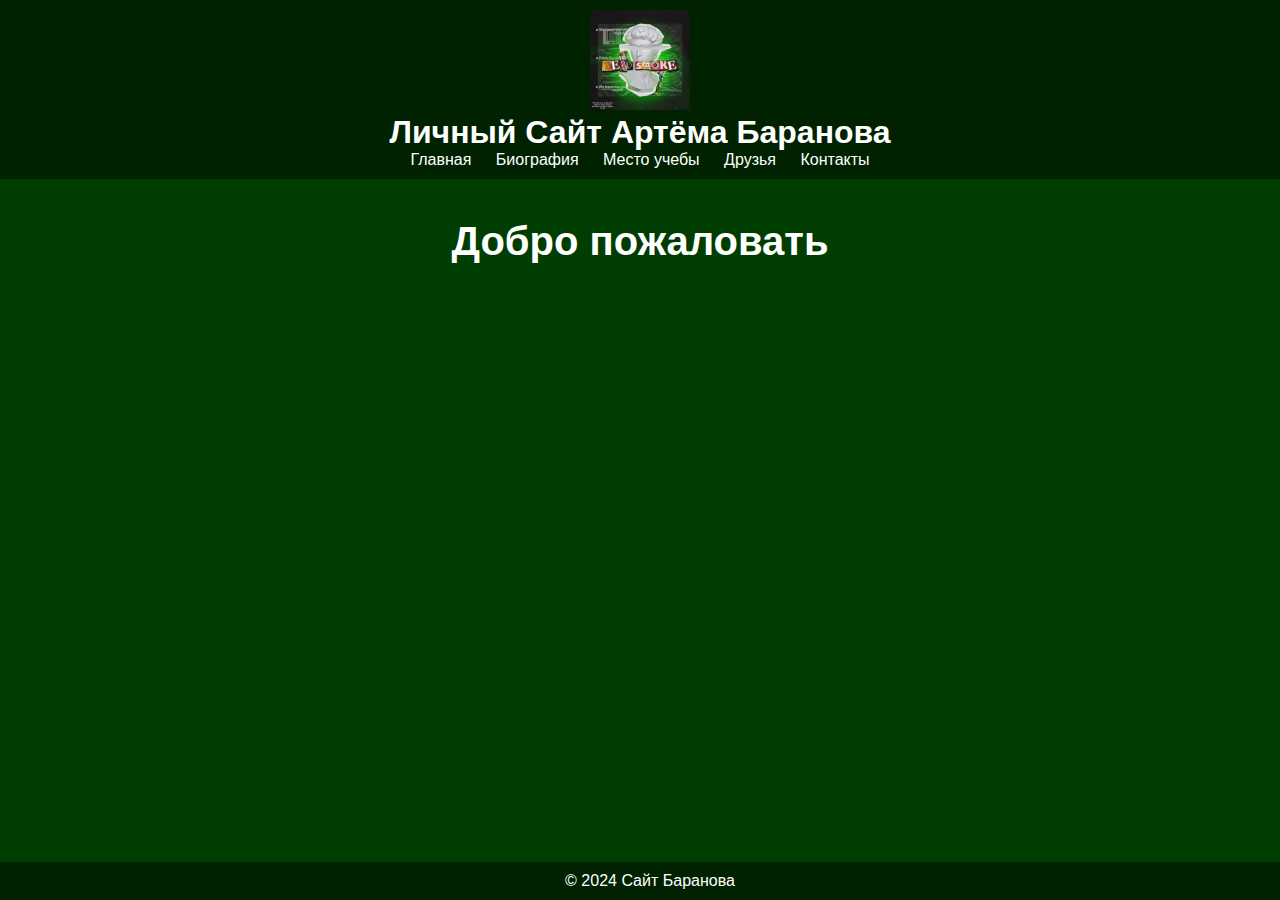
<file: index.html>
<!DOCTYPE html>
<html lang="ru">
<head>
    <meta charset="UTF-8">
    <meta name="viewport" content="width=device-width, initial-scale=1.0">
    <title>Главная</title>
    <style>
        body {
            font-family: Arial, sans-serif;
            background-color: #003d00; /* Темнозеленый фон */
            color: #ffffff;
            margin: 0;
            padding: 0;
        }
        header {
            background-color: #002200;
            padding: 10px;
            text-align: center;
        }
        header img {
            width: 100px; /* Размер фото */
            height: auto;
        }
        header h1 {
            margin: 0;
        }
        nav ul {
            list-style-type: none;
            padding: 0;
            margin: 0;
        }
        nav ul li {
            display: inline;
            margin: 0 10px;
        }
        nav ul li a {
            color: #ffffff;
            text-decoration: none;
        }
        .container {
            padding: 20px;
            text-align: center;
        }
        footer {
            background-color: #002200;
            text-align: center;
            padding: 10px;
            position: fixed;
            width: 100%;
            bottom: 0;
        }
        h2 {
            font-size: 2.5em; /* Размер заголовка */
            margin: 20px 0;
        }
    </style>
</head>
<body>
    <header>
        <img src="deadsmoke.jpg" alt="Фон сайта">
        <h1>Личный Сайт Артёма Баранова</h1>
        <nav>
            <ul>
                <li><a href="index.html">Главная</a></li>
                <li><a href="biography.html">Биография</a></li>
                <li><a href="education.html">Место учебы</a></li>
                <li><a href="friends.html">Друзья</a></li>
                <li><a href="contacts.html">Контакты</a></li> <!-- Новая вкладка -->
            </ul>
        </nav>
    </header>
    <div class="container">
        <!-- Главная страница -->
        <h2>Добро пожаловать</h2>
    </div>
    <footer>
        &copy; 2024 Сайт Баранова
    </footer>
</body>
</html>
</file>
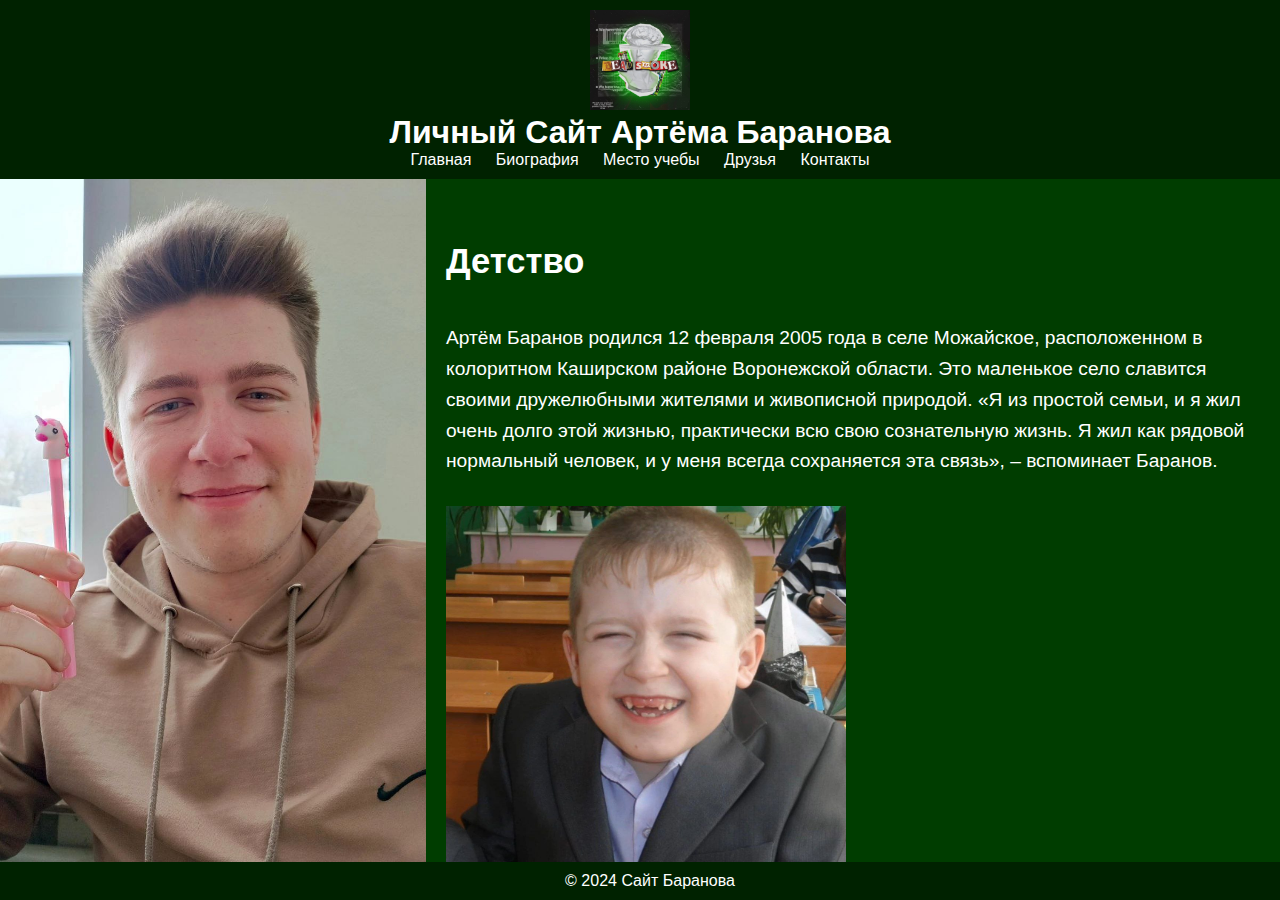
<file: biography.html>
<!DOCTYPE html>
<html lang="ru">
<head>
    <meta charset="UTF-8">
    <meta name="viewport" content="width=device-width, initial-scale=1.0">
    <title>Биография</title>
    <style>
        body {
            font-family: Arial, sans-serif;
            background-color: #003d00; /* Темно-зеленый фон */
            color: #ffffff;
            margin: 0;
            padding: 0;
            height: 100vh;
            overflow: hidden; /* Убираем прокрутку для всего документа */
            display: flex;
            flex-direction: column;
        }
        header {
            background-color: #002200;
            padding: 10px;
            text-align: center;
        }
        header img {
            width: 100px; /* Размер фото */
            height: auto;
        }
        header h1 {
            margin: 0;
        }
        nav ul {
            list-style-type: none;
            padding: 0;
            margin: 0;
        }
        nav ul li {
            display: inline;
            margin: 0 10px;
        }
        nav ul li a {
            color: #ffffff;
            text-decoration: none;
        }
        .container {
            display: flex;
            flex: 1;
            overflow: hidden; /* Убираем горизонтальную прокрутку */
        }
        .left-side {
            width: 35%; /* Левая сторона занимает 50% */
            background-image: url('baranov.jpg'); /* Фото Артёма Баранова */
            background-size: cover;
            background-position: center;
            background-repeat: no-repeat;
            box-sizing: border-box;
        }
        .right-side {
            width: 70%; /* Правая сторона занимает 50% */
            padding: 20px; /* Уменьшил отступы для текста */
            overflow-y: auto; /* Прокрутка только по вертикали для правой части */
            background-color: #003d00; /* Темно-зеленый фон для правой части */
            color: #ffffff;
            font-size: 1.2em; /* Увеличенный размер текста */
            line-height: 1.6; /* Увеличенный интервал для читабельности */
            box-sizing: border-box;
        }
        footer {
            background-color: #002200;
            text-align: center;
            padding: 10px;
            position: relative;
            width: 100%;
        }
        h2 {
            font-size: 2.7em; /* Увеличенный размер заголовка */
            margin: 20px 0;
        }
        h3 {
            font-size: 1.8em; /* Увеличенный размер подзаголовка */
        }
        h4 {
            font-size: 1.5em; /* Размер заголовка для YouTube */
            margin: 20px 0 10px; /* Отступы для заголовка */
        }
        .blink {
            animation: blink 1s step-start infinite;
            color: #ffcc00; /* Яркий цвет для ссылки */
            font-size: 1.5em; /* Увеличенный размер шрифта ссылки */
            text-decoration: underline; /* Подчеркнутый текст */
        }
        @keyframes blink {
            0% { opacity: 1; }
            50% { opacity: 0; }
            100% { opacity: 1; }
        }
        /* Ограничение максимальной ширины изображений в тексте */
        .right-side img {
            max-width: 100%; /* Изображения не выходят за пределы блока */
            height: auto;
            margin: 10px 0; /* Отступы для изображений */
        }
    </style>
</head>
<body>
    <header>
        <img src="deadsmoke.jpg" alt="Фон сайта">
        <h1>Личный Сайт Артёма Баранова</h1>
        <nav>
            <ul>
                <li><a href="index.html">Главная</a></li>
                <li><a href="biography.html">Биография</a></li>
                <li><a href="education.html">Место учебы</a></li>
                <li><a href="friends.html">Друзья</a></li>
                <li><a href="contacts.html">Контакты</a></li>
            </ul>
        </nav>
    </header>
    <div class="container">
        <!-- Левая часть с фоном -->
        <div class="left-side"></div>

        <!-- Правая часть с текстом -->
        <div class="right-side">
            <h3>Детство</h3>
            <p>Артём Баранов родился 12 февраля 2005 года в селе Можайское, расположенном в колоритном Каширском районе Воронежской области. 
		Это маленькое село славится своими дружелюбными жителями и живописной природой. 
		«Я из простой семьи, и я жил очень долго этой жизнью, практически всю свою сознательную жизнь. Я жил как рядовой нормальный человек, и у меня всегда сохраняется эта связь», – вспоминает Баранов.</p>
		<img src="detstvo.jpg" alt="Фото" height="400" width="400">
		<h3>Школа</h3> 
		<p>С 2011 по 2022 год Артём Баранов обучался в Можайской школе своего родного села. 
		В начальных классах он активно участвовал в школьных праздниках, прилежно учился, занимался боксом и посещал музыкальную школу, осваивая игру на гитаре. 
		В подростковом возрасте, учась в средней школе, Артём успешно участвовал в конкурсах чтецов, заняв первое место в соревнованиях по декламации стихов ко Дню Победы. 
		Он был неотъемлемой частью школьной жизни, регулярно выступал в спектаклях и с удовольствием играл роль Деда Мороза.</p>
		<img src="школа.jpg" alt="Фото" height="400" width="400">
		<h3>Спорт</h3> 
		<p>Артём увлекался волейболом, и его команда заняла первое место в первенстве Каширского района, где он был признан лучшим игроком турнира. 
		Его тренер, Снегирёв Сергей Иванович, всегда гордился Артёмом и стал для него важной фигурой, оказав значительное влияние на его жизнь и спортивные достижения. 
		Хотя Артём даже задумывался о профессиональной карьере в волейболе, со временем его интересы изменились. Артём всегда стремился к высоким результатам и отличным оценкам. 
		«Стало ясно, что дворовых навыков недостаточно, – и начал заниматься спортом. Но и этого ресурса для поддержания своего, так сказать, статуса хватило ненадолго. Нужно было ещё и учиться хорошо», – рассказывает Баранов.
		С детства мечтая стать программистом, он целенаправленно шел к своей цели, активно занимаясь этим направлением.</p>
		<img src="vol.jpg" alt="Фото" height="100" width="300">
	<h3>Конец школьной жизни</h3>
		<p>В 2022 году я сдал ЕГЭ по таким предметам, как Математика, Физика и Русский язык. Последний год в школе выдался для Артёма сложным и трудным, особые проблемы ему доставила подготовка к экзамену по Физике. 
		Закончил обучение хорошистом и навсегда остался в памяти своих учителей, как самый прилежный ученик.</p>
		<img src="11.jpg" alt="Фото" height="400" width="400">
	<h3>Высшее образование</h3>
		<p>Ещё до того, как Артём Баранов окончил школу, у него появилось желание работать программистом. Чтобы узнать, как становятся программистами, он пошёл в приёмную "1С Первый бит". Там ему сказали, что для начала окончить ВУЗ.
		«И с этого момента я начал готовиться к поступлению в ВУЗ», – рассказывает Баранов.
		В том же году поступил в Воронежский государственный аграрный университет имени Петра I на экономический факультет, выбрав специальность прикладная информатика.
		«С детства мечтая стать программистом, я целенаправленно шел к своей цели, активно занимаясь этим направлением», – рассказывает Баранов.</p>
	 <img src="artem.jpg" alt="Фото" height="400" width="400">
		<p>«Когда я начал учиться в университете, появились другие стимулы, другие ценности, я в основном сосредоточивался на учёбе, а спорт я покинул. 
		 Но межфакультетских соревнованиях участвовал, хотя как-то по инерции, что ли», – говорит он.</p>
	<img src="win.jpg" alt="Фото" height="500" width="500">
	<h3>Мотоциклы</h3>
		<p>С детства Артём мечтал о мотоцикле, и его мечта сбылась в 2018 году, когда ему исполнилось 13 лет. В тот год он получил свой первый мотоцикл — **Wels Alpha 125**. 
	Это был небольшой, но мощный байк, который идеально подходил для начинающего. Артём быстро освоился с управлением, часами катался по улицам родного города, наслаждаясь свободой и скоростью.</p>
	<img src="альфа.jpg" alt="Фото" height="400" width="400">
	<p>Через год, в 2019, его страсть к мотоциклам только усилилась. В 14 лет Артём приобрёл **Irbis XR250R** — мотоцикл, который был на порядок мощнее и предназначен для более сложных дорог и внедорожных приключений. 
	Этот байк стал для Артёма не просто транспортом, а настоящим спутником в его приключениях.</p>
	<p>С тех пор он ездит на **Irbis XR250R**, исследуя новые места и открывая для себя мир мотоциклизма. 
	Каждая поездка на этом мотоцикле — это новое приключение и возможность стать лучше как в управлении байком, так и в жизни.</p>
	<img src="ирбис.jpg" alt="Фото" height="400" width="400">
	<h4>YouTube</h4>
	<p>Артём открыл свой канал на YouTube, посвященный вейпам. По-началу он переживал, но потом... Вы можете посетить его по следующей ссылке: <a href="https://www.youtube.com/@deadsmoke3281" target="_blank" class="blink">Dead Smoke</a>.</p>
	<img src="превью.jpg" alt="Фото" height="400" width="400">
        </div>
    </div>
    <footer>
        &copy; 2024 Сайт Баранова
    </footer>
</body>
</html>
</file>
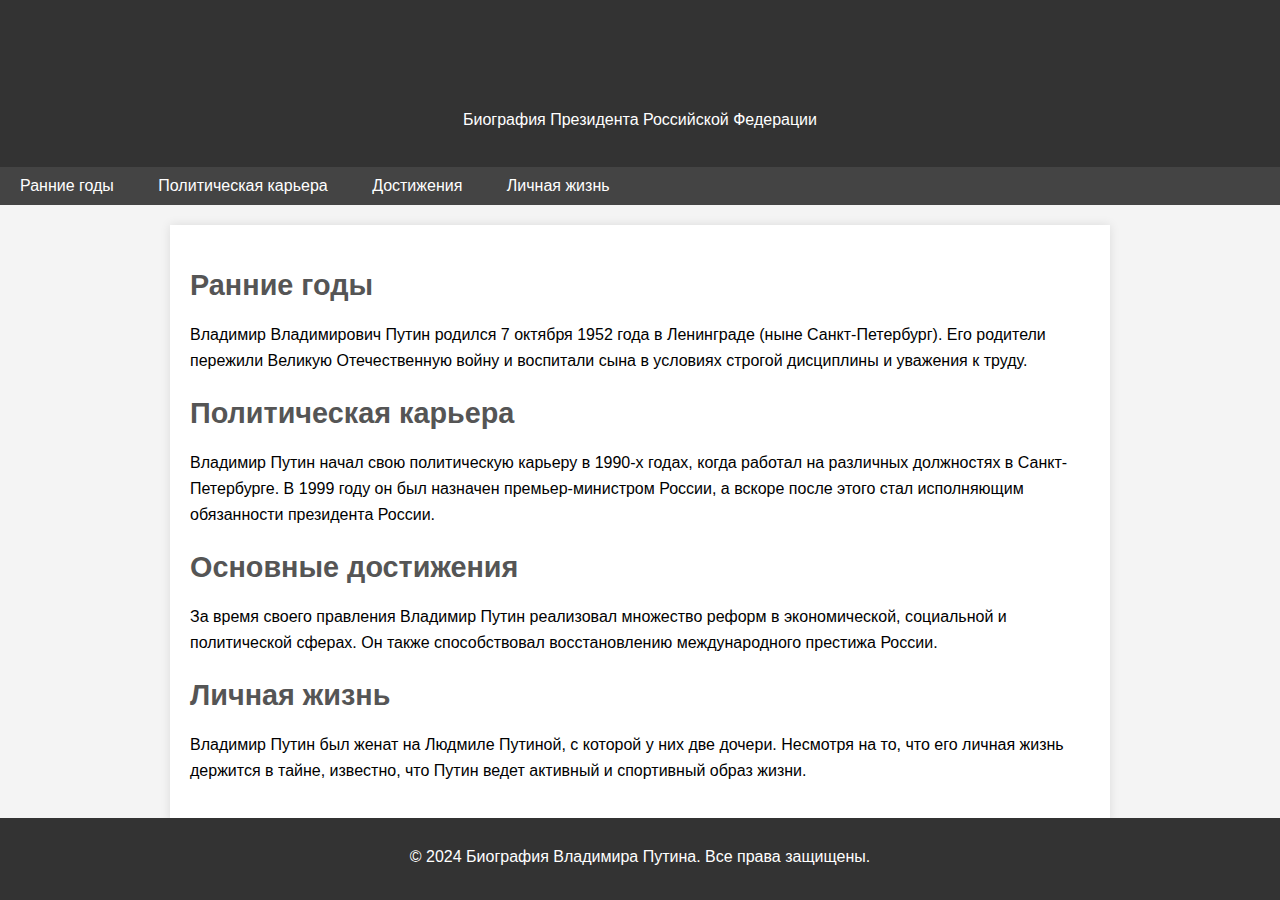
<file: buran.html>
<!DOCTYPE html>
<html lang="ru">
<head>
    <meta charset="UTF-8">
    <meta name="viewport" content="width=device-width, initial-scale=1.0">
    <meta name="description" content="Биография Владимира Путина">
    <meta name="keywords" content="Путин, Владимир Путин, Президент России, Биография">
    <title>Биография Владимира Путина</title>
    <style>
        body {
            font-family: Arial, sans-serif;
            margin: 0;
            padding: 0;
            background-color: #f4f4f4;
        }
        header {
            background-color: #333;
            color: #fff;
            padding: 15px 0;
            text-align: center;
        }
        nav {
            background-color: #444;
            padding: 10px 0;
        }
        nav a {
            color: white;
            text-decoration: none;
            padding: 10px 20px;
        }
        nav a:hover {
            background-color: #666;
        }
        main {
            max-width: 900px;
            margin: 20px auto;
            padding: 20px;
            background-color: white;
            box-shadow: 0 0 10px rgba(0, 0, 0, 0.1);
        }
        h1, h2, p {
            margin-bottom: 20px;
        }
        h1 {
            font-size: 2.5em;
            color: #333;
        }
        h2 {
            font-size: 1.8em;
            color: #555;
        }
        p {
            line-height: 1.6;
        }
        footer {
            background-color: #333;
            color: #fff;
            text-align: center;
            padding: 10px 0;
            position: fixed;
            width: 100%;
            bottom: 0;
        }
    </style>
</head>
<body>
    <header>
        <h1>Владимир Владимирович Путин</h1>
        <p>Биография Президента Российской Федерации</p>
    </header>

    <nav>
        <a href="#early-life">Ранние годы</a>
        <a href="#political-career">Политическая карьера</a>
        <a href="#achievements">Достижения</a>
        <a href="#personal-life">Личная жизнь</a>
    </nav>

    <main>
        <section id="early-life">
            <h2>Ранние годы</h2>
            <p>Владимир Владимирович Путин родился 7 октября 1952 года в Ленинграде (ныне Санкт-Петербург). Его родители пережили Великую Отечественную войну и воспитали сына в условиях строгой дисциплины и уважения к труду.</p>
        </section>

        <section id="political-career">
            <h2>Политическая карьера</h2>
            <p>Владимир Путин начал свою политическую карьеру в 1990-х годах, когда работал на различных должностях в Санкт-Петербурге. В 1999 году он был назначен премьер-министром России, а вскоре после этого стал исполняющим обязанности президента России.</p>
        </section>

        <section id="achievements">
            <h2>Основные достижения</h2>
            <p>За время своего правления Владимир Путин реализовал множество реформ в экономической, социальной и политической сферах. Он также способствовал восстановлению международного престижа России.</p>
        </section>

        <section id="personal-life">
            <h2>Личная жизнь</h2>
            <p>Владимир Путин был женат на Людмиле Путиной, с которой у них две дочери. Несмотря на то, что его личная жизнь держится в тайне, известно, что Путин ведет активный и спортивный образ жизни.</p>
        </section>
    </main>

    <footer>
        <p>&copy; 2024 Биография Владимира Путина. Все права защищены.</p>
    </footer>
</body>
</html>
</file>
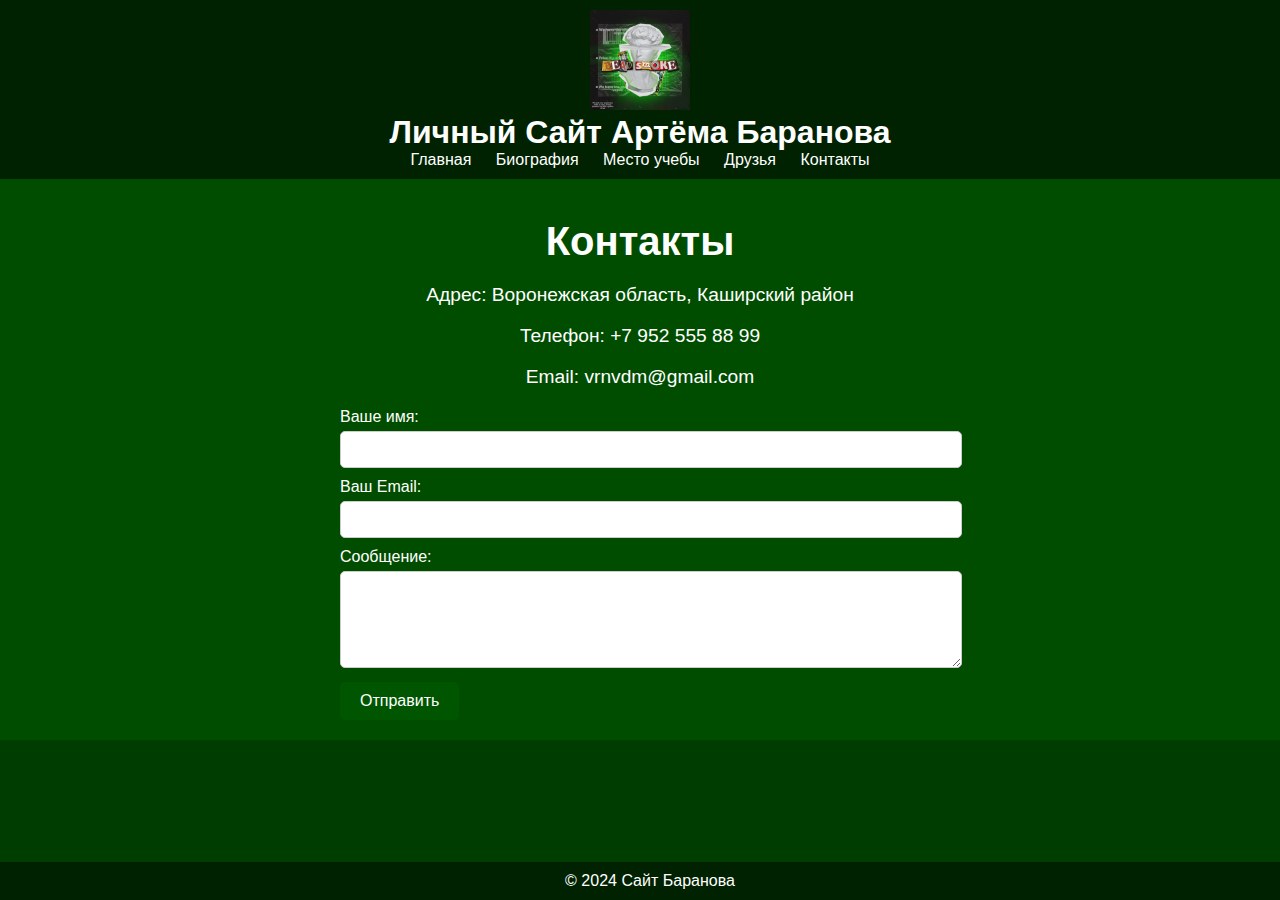
<file: contacts.html>
<!DOCTYPE html>
<html lang="ru">
<head>
    <meta charset="UTF-8">
    <meta name="viewport" content="width=device-width, initial-scale=1.0">
    <title>Контакты</title>
    <style>
        body {
            font-family: Arial, sans-serif;
            background-color: #003d00; /* Темнозеленый фон */
            color: #ffffff;
            margin: 0;
            padding: 0;
        }
        header {
            background-color: #002200;
            padding: 10px;
            text-align: center;
        }
        header img {
            width: 100px; /* Размер фото */
            height: auto;
        }
        header h1 {
            margin: 0;
        }
        nav ul {
            list-style-type: none;
            padding: 0;
            margin: 0;
        }
        nav ul li {
            display: inline;
            margin: 0 10px;
        }
        nav ul li a {
            color: #ffffff;
            text-decoration: none;
        }
        .container {
            padding: 20px;
            text-align: center;
            background-color: #004d00; /* Зеленый фон для основного контента */
        }
        footer {
            background-color: #002200;
            text-align: center;
            padding: 10px;
            position: fixed;
            width: 100%;
            bottom: 0;
        }
        h2 {
            font-size: 2.5em; /* Размер заголовка */
            margin: 20px 0;
        }
        .contact-info {
            font-size: 1.2em;
            margin-bottom: 20px;
        }
        .contact-form {
            max-width: 600px;
            margin: 0 auto;
            text-align: left;
        }
        .contact-form label {
            display: block;
            margin-bottom: 5px;
        }
        .contact-form input, .contact-form textarea {
            width: 100%;
            padding: 10px;
            margin-bottom: 10px;
            border: 1px solid #cccccc;
            border-radius: 5px;
        }
        .contact-form button {
            background-color: #005600;
            color: #ffffff;
            border: none;
            padding: 10px 20px;
            border-radius: 5px;
            font-size: 1em;
            cursor: pointer;
        }
        .contact-form button:hover {
            background-color: #004400;
        }
    </style>
</head>
<body>
    <header>
        <img src="deadsmoke.jpg" alt="Фон сайта">
        <h1>Личный Сайт Артёма Баранова</h1>
        <nav>
            <ul>
                <li><a href="index.html">Главная</a></li>
                <li><a href="biography.html">Биография</a></li>
                <li><a href="education.html">Место учебы</a></li>
                <li><a href="friends.html">Друзья</a></li>
                <li><a href="contacts.html">Контакты</a></li>
            </ul>
        </nav>
    </header>
    <div class="container">
        <!-- Страница Контакты -->
        <h2>Контакты</h2>
        <div class="contact-info">
            <p>Адрес: Воронежская область, Каширский район</p>
            <p>Телефон: +7 952 555 88 99</p>
            <p>Email: vrnvdm@gmail.com</p>
        </div>
        <div class="contact-form">
            <form action="#" method="post">
                <label for="name">Ваше имя:</label>
                <input type="text" id="name" name="name" required>

                <label for="email">Ваш Email:</label>
                <input type="email" id="email" name="email" required>

                <label for="message">Сообщение:</label>
                <textarea id="message" name="message" rows="5" required></textarea>

                <button type="submit">Отправить</button>
            </form>
        </div>
    </div>
    <footer>
        &copy; 2024 Сайт Баранова
    </footer>
</body>
</html>
</file>
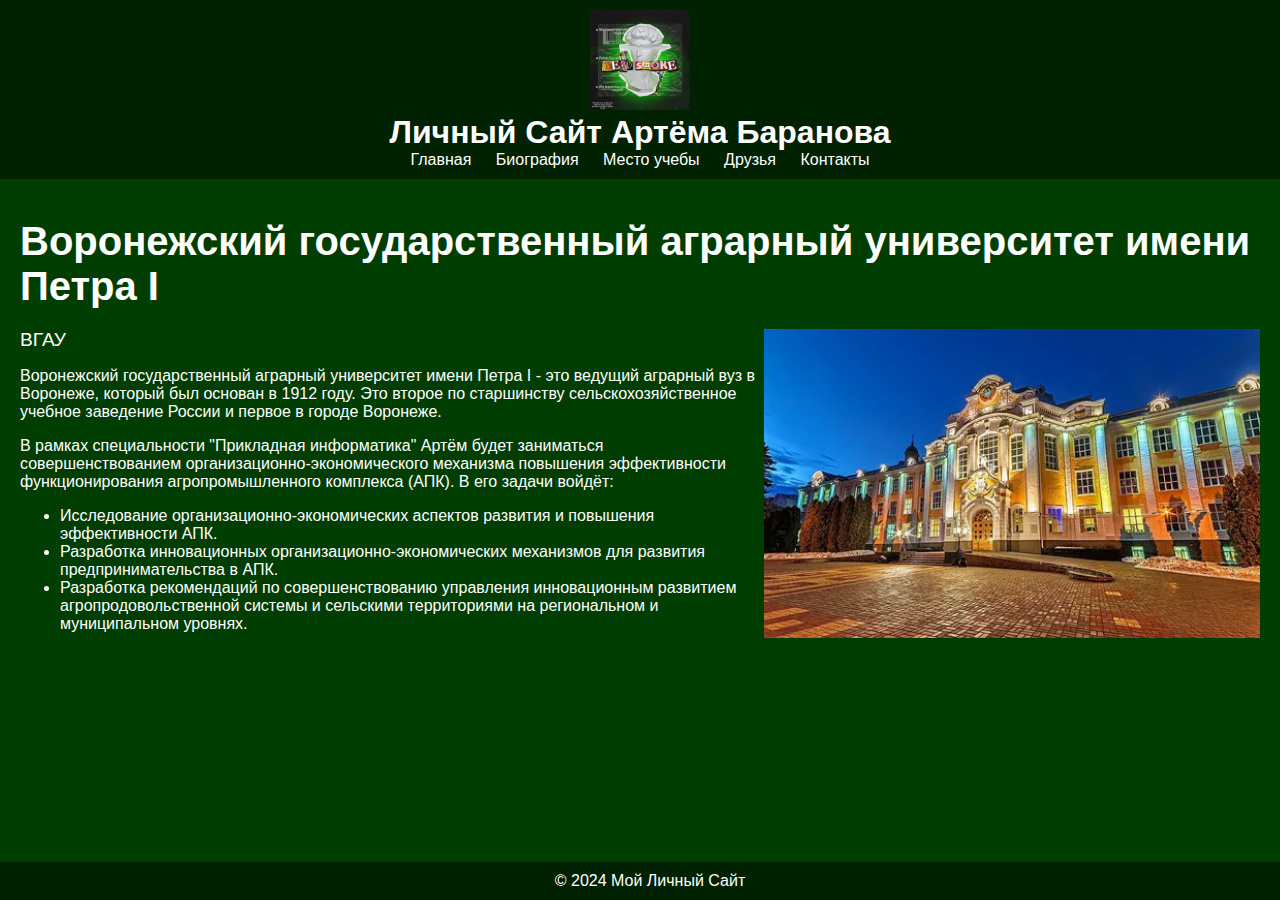
<file: education.html>
<!DOCTYPE html>
<html lang="ru">
<head>
    <meta charset="UTF-8">
    <meta name="viewport" content="width=device-width, initial-scale=1.0">
    <title>Место учебы</title>
    <style>
        body {
            font-family: Arial, sans-serif;
            background-color: #003d00; /* Темнозеленый фон */
            color: #ffffff;
            margin: 0;
            padding: 0;
        }
        header {
            background-color: #002200;
            padding: 10px;
            text-align: center;
        }
        header img {
            width: 100px; /* Размер фото */
            height: auto;
        }
        header h1 {
            margin: 0;
        }
        nav ul {
            list-style-type: none;
            padding: 0;
            margin: 0;
        }
        nav ul li {
            display: inline;
            margin: 0 10px;
        }
        nav ul li a {
            color: #ffffff;
            text-decoration: none;
        }
        .container {
            padding: 20px;
        }
        footer {
            background-color: #002200;
            text-align: center;
            padding: 10px;
            position: fixed;
            width: 100%;
            bottom: 0;
        }
        h2 {
            font-size: 2.5em; /* Размер заголовка */
            margin: 20px 0;
        }
        .content {
            display: flex; /* Используем флексбокс для выравнивания элементов */
            align-items: flex-start; /* Выравнивание элементов по верху */
        }
        .content .text {
            max-width: 60%; /* Ограничиваем ширину текста */
        }
        .content img {
            margin-left: auto; /* Оставляем отступ слева для выравнивания по правому краю */
            width: 600px; /* Ширина изображения */
            height: auto; /* Автоматическая высота для сохранения пропорций */
        }
        .content ul {
            margin-top: 10px; /* Отступ сверху для списка */
        }
    </style>
</head>
<body>
    <header>
        <img src="deadsmoke.jpg" alt="Фон сайта">
        <h1>Личный Сайт Артёма Баранова</h1>
        <nav>
            <ul>
                <li><a href="index.html">Главная</a></li>
                <li><a href="biography.html">Биография</a></li>
                <li><a href="education.html">Место учебы</a></li>
                <li><a href="friends.html">Друзья</a></li>
                <li><a href="contacts.html">Контакты</a></li>
            </ul>
        </nav>
    </header>
    <div class="container">
        <h2>Воронежский государственный аграрный университет имени Петра I</h2>
        <div class="content">
            <div class="text">
                <big>ВГАУ</big>
                <br>
                <p>Воронежский государственный аграрный университет имени Петра I - это ведущий аграрный вуз в Воронеже, который был основан в 1912 году. Это второе по старшинству сельскохозяйственное учебное заведение России и первое в городе Воронеже.</p>
                <p>В рамках специальности "Прикладная информатика" Артём будет заниматься совершенствованием организационно-экономического механизма повышения эффективности функционирования агропромышленного комплекса (АПК). В его задачи войдёт:</p>
                <ul>
                    <li>Исследование организационно-экономических аспектов развития и повышения эффективности АПК.</li>
                    <li>Разработка инновационных организационно-экономических механизмов для развития предпринимательства в АПК.</li>
                    <li>Разработка рекомендаций по совершенствованию управления инновационным развитием агропродовольственной системы и сельскими территориями на региональном и муниципальном уровнях.</li>
                </ul>
            </div>
            <img src="vsau.jpg" alt="Фото ВГАУ" width="400" height="400"/>
        </div>
    </div>
    <footer>
        &copy; 2024 Мой Личный Сайт
    </footer>
</body>
</html>
</file>
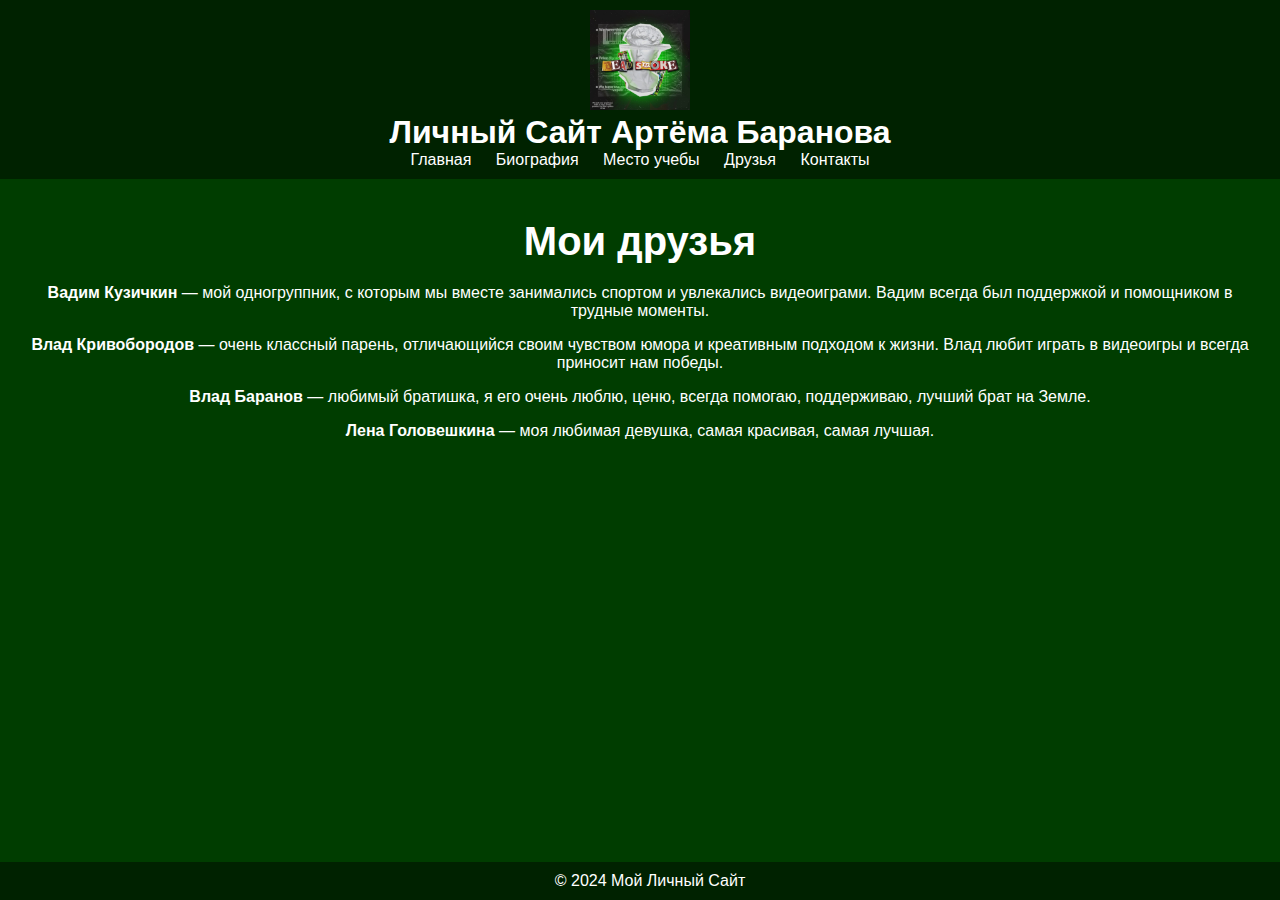
<file: friends.html>
<!DOCTYPE html>
<html lang="ru">
<head>
    <meta charset="UTF-8">
    <meta name="viewport" content="width=device-width, initial-scale=1.0">
    <title>Друзья</title>
    <style>
        body {
            font-family: Arial, sans-serif;
            background-color: #003d00; /* Темнозеленый фон */
            color: #ffffff;
            margin: 0;
            padding: 0;
        }
        header {
            background-color: #002200;
            padding: 10px;
            text-align: center;
        }
        header img {
            width: 100px; /* Размер фото */
            height: auto;
        }
        header h1 {
            margin: 0;
        }
        nav ul {
            list-style-type: none;
            padding: 0;
            margin: 0;
        }
        nav ul li {
            display: inline;
            margin: 0 10px;
        }
        nav ul li a {
            color: #ffffff;
            text-decoration: none;
        }
        .container {
            padding: 20px;
            text-align: center;
        }
        footer {
            background-color: #002200;
            text-align: center;
            padding: 10px;
            position: fixed;
            width: 100%;
            bottom: 0;
        }
        h2 {
            font-size: 2.5em; /* Размер заголовка */
            margin: 20px 0;
        }
    </style>
</head>
<body>
    <header>
        <img src="deadsmoke.jpg" alt="Фон сайта">
        <h1>Личный Сайт Артёма Баранова</h1>
        <nav>
            <ul>
                <li><a href="index.html">Главная</a></li>
                <li><a href="biography.html">Биография</a></li>
                <li><a href="education.html">Место учебы</a></li>
                <li><a href="friends.html">Друзья</a></li>
                <li><a href="contacts.html">Контакты</a></li>
            </ul>
        </nav>
    </header>
    <div class="container">
        <h2>Мои друзья</h2>
        <p><strong>Вадим Кузичкин</strong> — мой одногруппник, с которым мы вместе занимались спортом и увлекались видеоиграми. Вадим всегда был поддержкой и помощником в трудные моменты.</p>
        <p><strong>Влад Кривобородов</strong> — очень классный парень, отличающийся своим чувством юмора и креативным подходом к жизни. Влад любит играть в видеоигры и всегда приносит нам победы.</p>
        <p><strong>Влад Баранов</strong> — любимый братишка, я его очень люблю, ценю, всегда помогаю, поддерживаю, лучший брат на Земле.</p>
	<p><strong>Лена Головешкина</strong> — моя любимая девушка, самая красивая, самая лучшая.</p>
    </div>
    <footer>
        &copy; 2024 Мой Личный Сайт
    </footer>
</body>
</html>
</file>
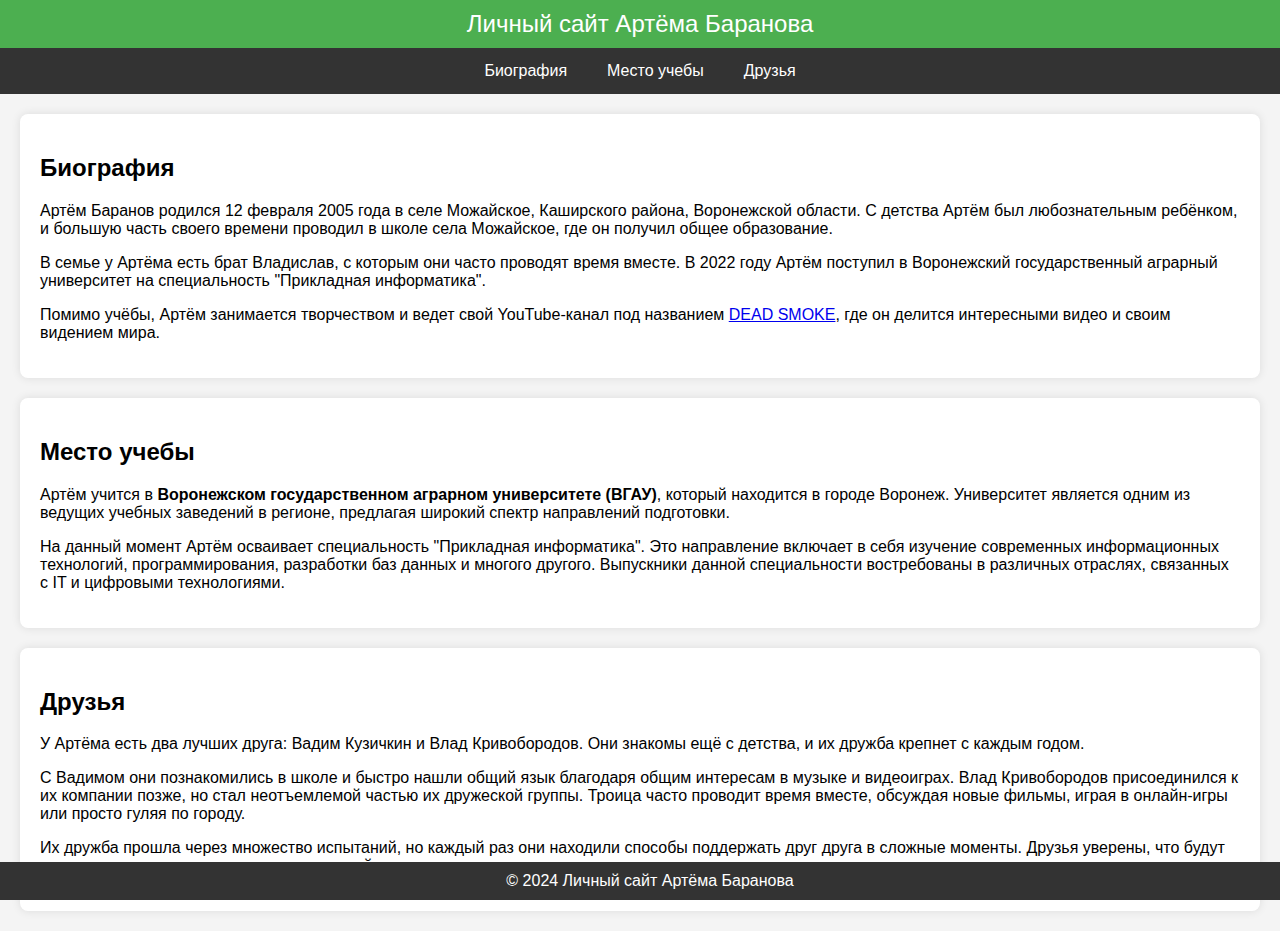
<file: site.html>
<!DOCTYPE html>
<html lang="ru">
<head>
    <meta charset="UTF-8">
    <meta name="viewport" content="width=device-width, initial-scale=1.0">
    <title>Личный сайт Артёма Баранова</title>
    <style>
        body {
            font-family: Arial, sans-serif;
            background-color: #f4f4f4;
            margin: 0;
            padding: 0;
        }
        header {
            background-color: #4CAF50;
            color: white;
            text-align: center;
            padding: 10px 0;
            font-size: 24px;
        }
        nav {
            display: flex;
            justify-content: center;
            background-color: #333;
        }
        nav a {
            color: white;
            padding: 14px 20px;
            text-decoration: none;
            text-align: center;
        }
        nav a:hover {
            background-color: #4CAF50;
        }
        .content {
            padding: 20px;
            background-color: white;
            margin: 20px;
            border-radius: 8px;
            box-shadow: 0 0 10px rgba(0, 0, 0, 0.1);
        }
        footer {
            text-align: center;
            padding: 10px;
            background-color: #333;
            color: white;
            position: fixed;
            width: 100%;
            bottom: 0;
        }
    </style>
</head>
<body>

<header>
    Личный сайт Артёма Баранова
</header>

<nav>
    <a href="#biography">Биография</a>
    <a href="#education">Место учебы</a>
    <a href="#friends">Друзья</a>
</nav>

<div class="content" id="biography">
    <h2>Биография</h2>
    <p>Артём Баранов родился 12 февраля 2005 года в селе Можайское, Каширского района, Воронежской области. С детства Артём был любознательным ребёнком, и большую часть своего времени проводил в школе села Можайское, где он получил общее образование.</p>
    <p>В семье у Артёма есть брат Владислав, с которым они часто проводят время вместе. В 2022 году Артём поступил в Воронежский государственный аграрный университет на специальность "Прикладная информатика".</p>
    <p>Помимо учёбы, Артём занимается творчеством и ведет свой YouTube-канал под названием <a href="https://www.youtube.com/@deadsmoke3281" target="_blank">DEAD SMOKE</a>, где он делится интересными видео и своим видением мира.</p>
</div>

<div class="content" id="education">
    <h2>Место учебы</h2>
    <p>Артём учится в <strong>Воронежском государственном аграрном университете (ВГАУ)</strong>, который находится в городе Воронеж. Университет является одним из ведущих учебных заведений в регионе, предлагая широкий спектр направлений подготовки.</p>
    <p>На данный момент Артём осваивает специальность "Прикладная информатика". Это направление включает в себя изучение современных информационных технологий, программирования, разработки баз данных и многого другого. Выпускники данной специальности востребованы в различных отраслях, связанных с IT и цифровыми технологиями.</p>
</div>

<div class="content" id="friends">
    <h2>Друзья</h2>
    <p>У Артёма есть два лучших друга: Вадим Кузичкин и Влад Кривобородов. Они знакомы ещё с детства, и их дружба крепнет с каждым годом.</p>
    <p>С Вадимом они познакомились в школе и быстро нашли общий язык благодаря общим интересам в музыке и видеоиграх. Влад Кривобородов присоединился к их компании позже, но стал неотъемлемой частью их дружеской группы. Троица часто проводит время вместе, обсуждая новые фильмы, играя в онлайн-игры или просто гуляя по городу.</p>
    <p>Их дружба прошла через множество испытаний, но каждый раз они находили способы поддержать друг друга в сложные моменты. Друзья уверены, что будут поддерживать эту связь на протяжении всей жизни.</p>
</div>

<footer>
    © 2024 Личный сайт Артёма Баранова
</footer>

</body>
</html>
</file>
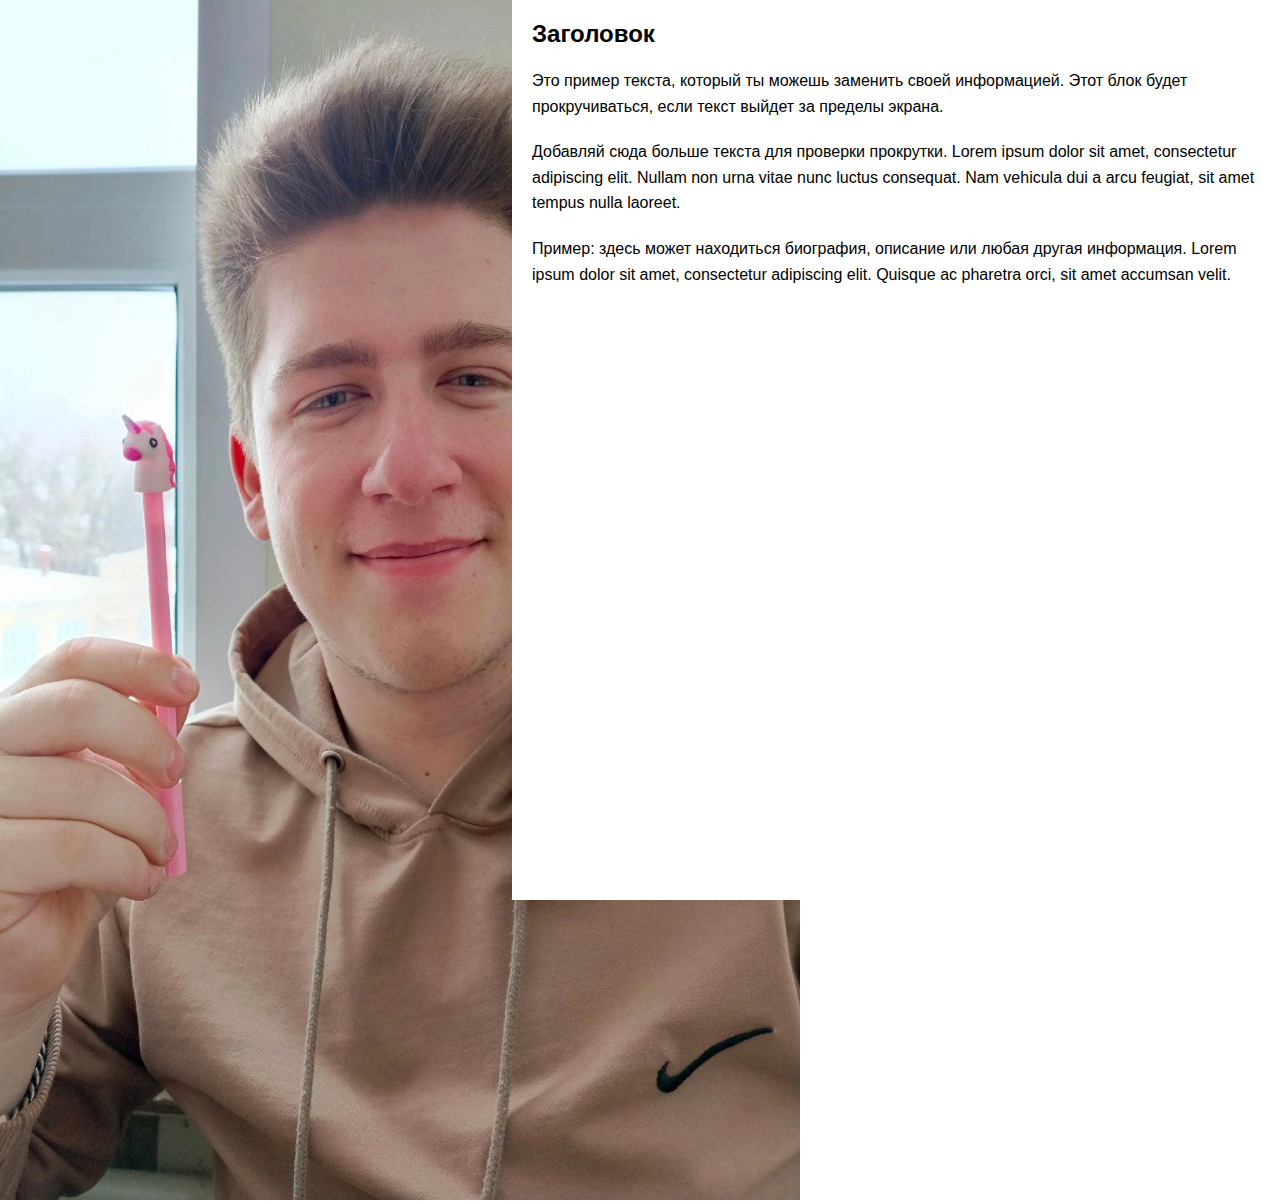
<file: test.html>
<!DOCTYPE html>
<html lang="ru">
<head>
    <meta charset="UTF-8">
    <meta name="viewport" content="width=device-width, initial-scale=1.0">
    <title>Биография</title>
    <style>
        * {
            margin: 0;
            padding: 0;
            box-sizing: border-box;
        }
        body {
            font-family: Arial, sans-serif;
            display: flex;
            height: 100vh;
            overflow: hidden;
        }
        .container {
            display: flex;
            width: 100%;
        }
        .left-side {
            width: 40%;
            background-image: url('https://via.placeholder.com/800x1200');
            background-size: cover;
            background-position: center;
        }
        .right-side {
            width: 60%;
            background-color: #ffffff;
            overflow-y: auto;
            padding: 20px;
        }
        .right-side h1 {
            font-size: 24px;
            margin-bottom: 20px;
        }
        .right-side p {
            font-size: 16px;
            line-height: 1.6;
            margin-bottom: 20px;
        }
    </style>
</head>
<body>
    <div class="container">
        <!-- Левая часть с фоновым фото -->
        <div class="left-side"><img src="baranov.jpg" alt="Фото" height="1200" width="800">
            <!-- Фото установлено как фон через CSS -->
        </div>
        
        <!-- Правая часть с текстом -->
        <div class="right-side">
            <h1>Заголовок</h1>
            <p>Это пример текста, который ты можешь заменить своей информацией. Этот блок будет прокручиваться, если текст выйдет за пределы экрана.</p>
            <p>Добавляй сюда больше текста для проверки прокрутки. Lorem ipsum dolor sit amet, consectetur adipiscing elit. Nullam non urna vitae nunc luctus consequat. Nam vehicula dui a arcu feugiat, sit amet tempus nulla laoreet.</p>
            <p>Пример: здесь может находиться биография, описание или любая другая информация. Lorem ipsum dolor sit amet, consectetur adipiscing elit. Quisque ac pharetra orci, sit amet accumsan velit.</p>
        </div>
    </div>
</body>
</html>
</file>
